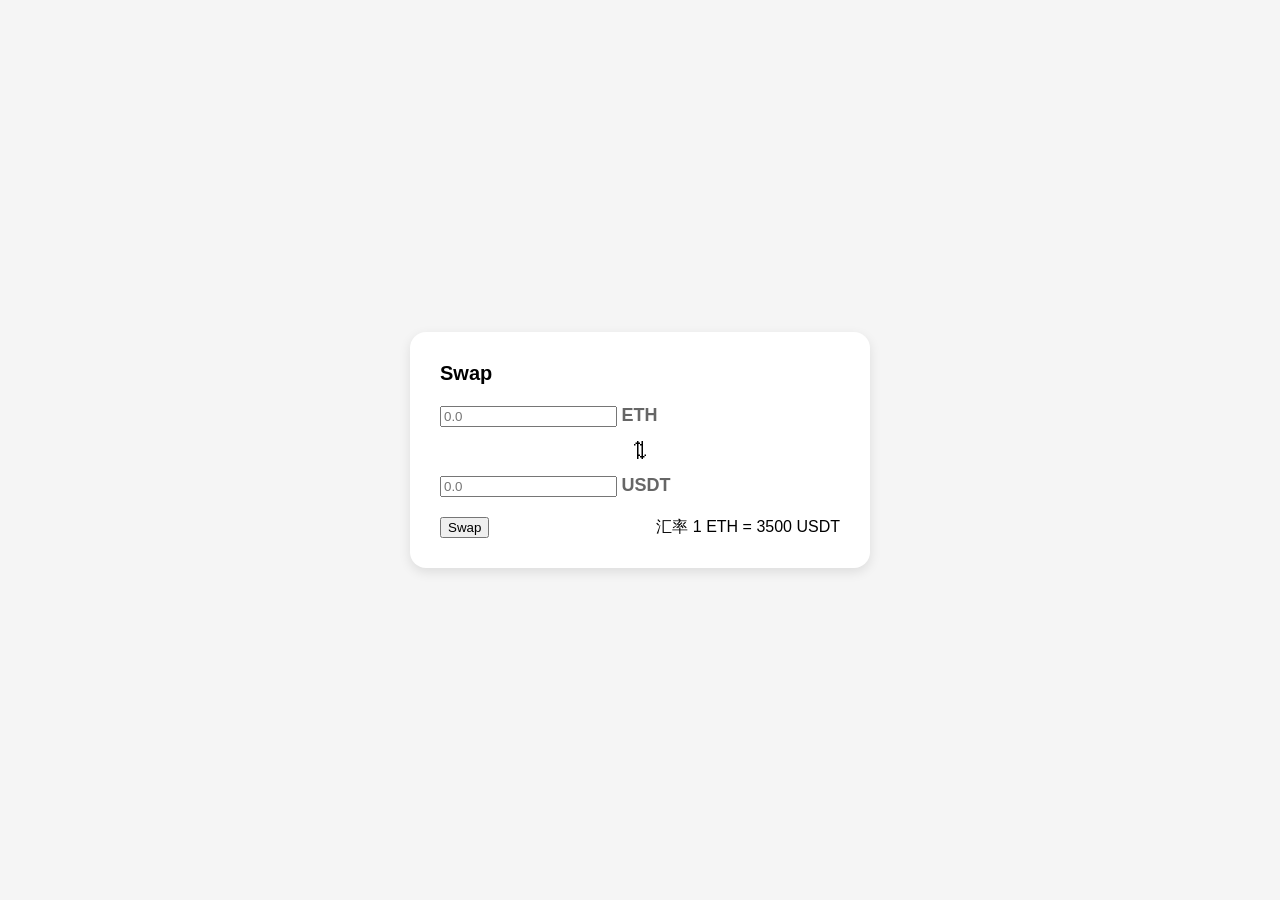
<file: week5/Aurora-is-Eternity/index.html>
<!DOCTYPE html>
<html lang="zh-CN">
    <head>
        <meta charset="UTF-8">
        <meta name="viewport" content="width=device-width, initial-scale=1.0">
        <title>learing html</title>
        
        <link rel="stylesheet" href="style.css">
    </head>
    <body>
        <div class="swap-container">
            <div class="header">Swap</div>
            <div class="intput">
                <input type="number" placeholder="0.0" id="A">
                <span  class="token-symbol" id="tokenA">ETH</span>
            </div>
            <div class="switch1" id="switch"> 
                ⇅
            </div>
            <div class="swap">
                <input type="number" placeholder="0.0" id="B">
                <span class="token-symbol" id="tokenB">USDT</span>
            </div>
            <div class="turnswap">
                <button>Swap</button>
                <span>汇率 1 ETH = 3500 USDT</span>
            </div>
        </div>
        <script src="./main.js"></script>
    </body>
</html>
</file>
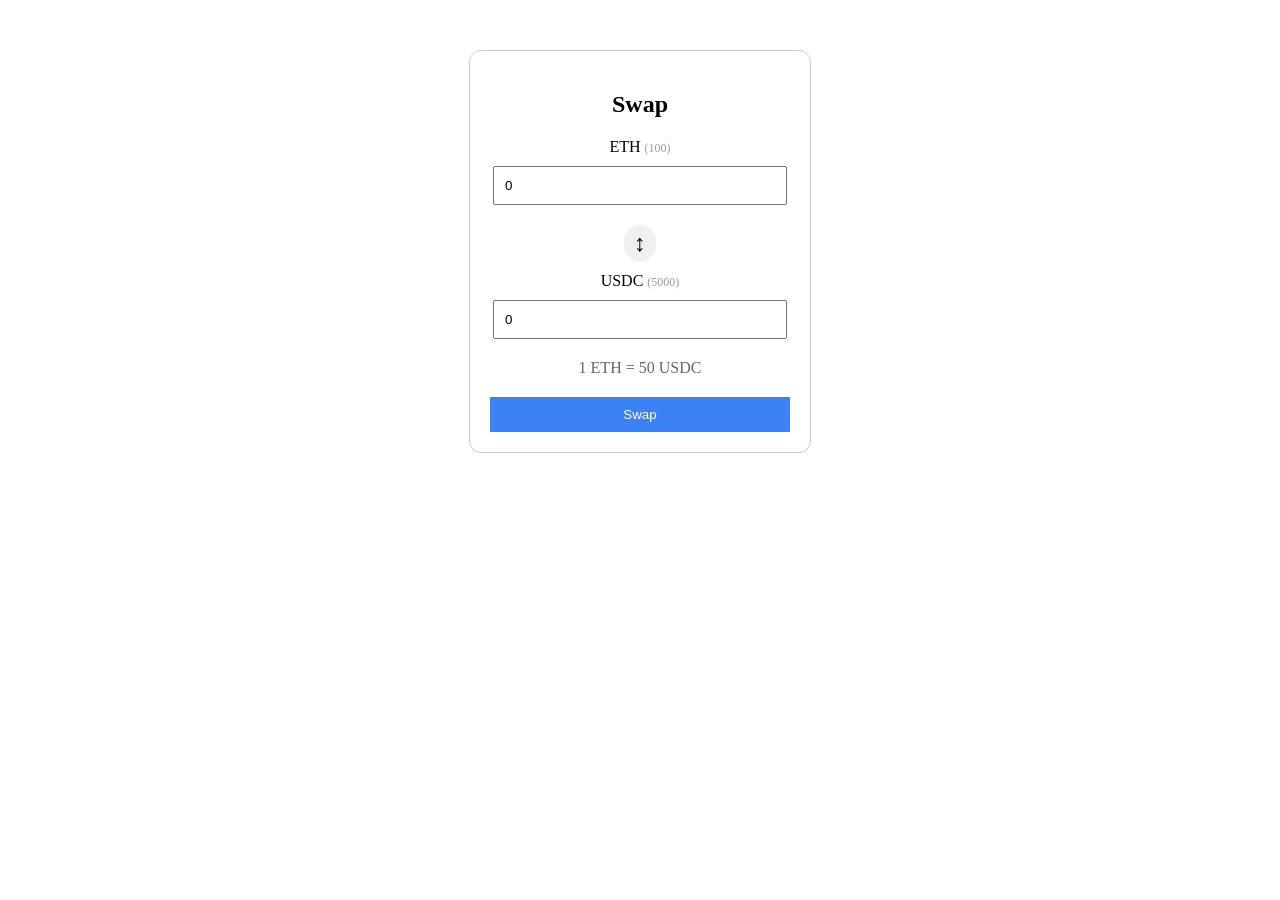
<file: week5/Poyafei/index.html>
<!DOCTYPE html>
<html lang="zh-CN">
<head>
    <meta charset="UTF-8">
    <title>Swap</title>
    <link rel="stylesheet" href="style.css">
</head>
<body>
    <div class="container">
        <h2>Swap</h2>
        
        <div>
            <span id="tokenA">ETH</span>
            <span class="balance" id="balanceA">(100)</span>
            <input type="number" id="amountA" placeholder="0" value="0">
        </div>
        
        <div class="swap-icon" id="swapIcon">↕</div>
        
        <div>
            <span id="tokenB">USDC</span>
            <span class="balance" id="balanceB">(5000)</span>
            <input type="number" id="amountB" placeholder="0" value="0">
        </div>
        
        <div class="rate" id="rate">1 ETH = 50 USDC</div>
        
        <button id="swapBtn">Swap</button>
    </div>

    <script src="main.js"></script>
</body>
</html>
</file>
<file: week5/Aurora-is-Eternity/style.css>
body {
                display: flex;
            justify-content: center;
            align-items: center;
            min-height: 100vh;
            margin: 0;
            background: #f5f5f5;
            font-family: Arial, sans-serif;
            }
             .swap-container {
            background: white;
            padding: 30px;
            border-radius: 16px;
            box-shadow: 0 4px 12px rgba(0,0,0,0.1);
            width: 400px;
            }
            .header {
                font-size: 20px;
                font-weight: bold;
                margin-bottom: 20px;
            }
            .input {
            display: flex;
            align-items: center;
            gap: 10px;
            padding: 15px;
            background: #f8f9fa;
            border-radius: 12px;
            margin-bottom: 10px;
            }
            .switch1 {
                text-align: center;
                cursor: pointer;
                font-size: 24px;
                padding: 10px;
                user-select: none;
                transition: transform 0.2s;
            }
            .token-symbol {
            font-weight: bold;
            color: #666;
            font-size: 18px;
            }
             .turnswap {
            display: flex;
            justify-content: space-between;
            align-items: center;
            margin-top: 20px;
            }
</file>
<file: week5/Poyafei/style.css>
.container {
    width: 300px;
    margin: 50px auto;
    padding: 20px;
    border: 1px solid #ccc;
    border-radius: 12px;
    text-align: center;
}

input {
    width: 90%;
    padding: 10px;
    margin: 10px 0;
}

.swap-icon {
    display: inline-block;
    font-size: 24px;
    cursor: pointer;
    margin: 10px;
    padding: 5px 10px;
    background: #f0f0f0;
    border-radius: 30px;
}

button {
    width: 100%;
    padding: 10px;
    background: #3b82f6;
    color: white;
    border: none;
    cursor: pointer;
    margin-top: 10px;
}

.rate {
    margin: 10px 0;
    color: #666;
}

.balance {
    font-size: 12px;
    color: #999;
}
</file>
